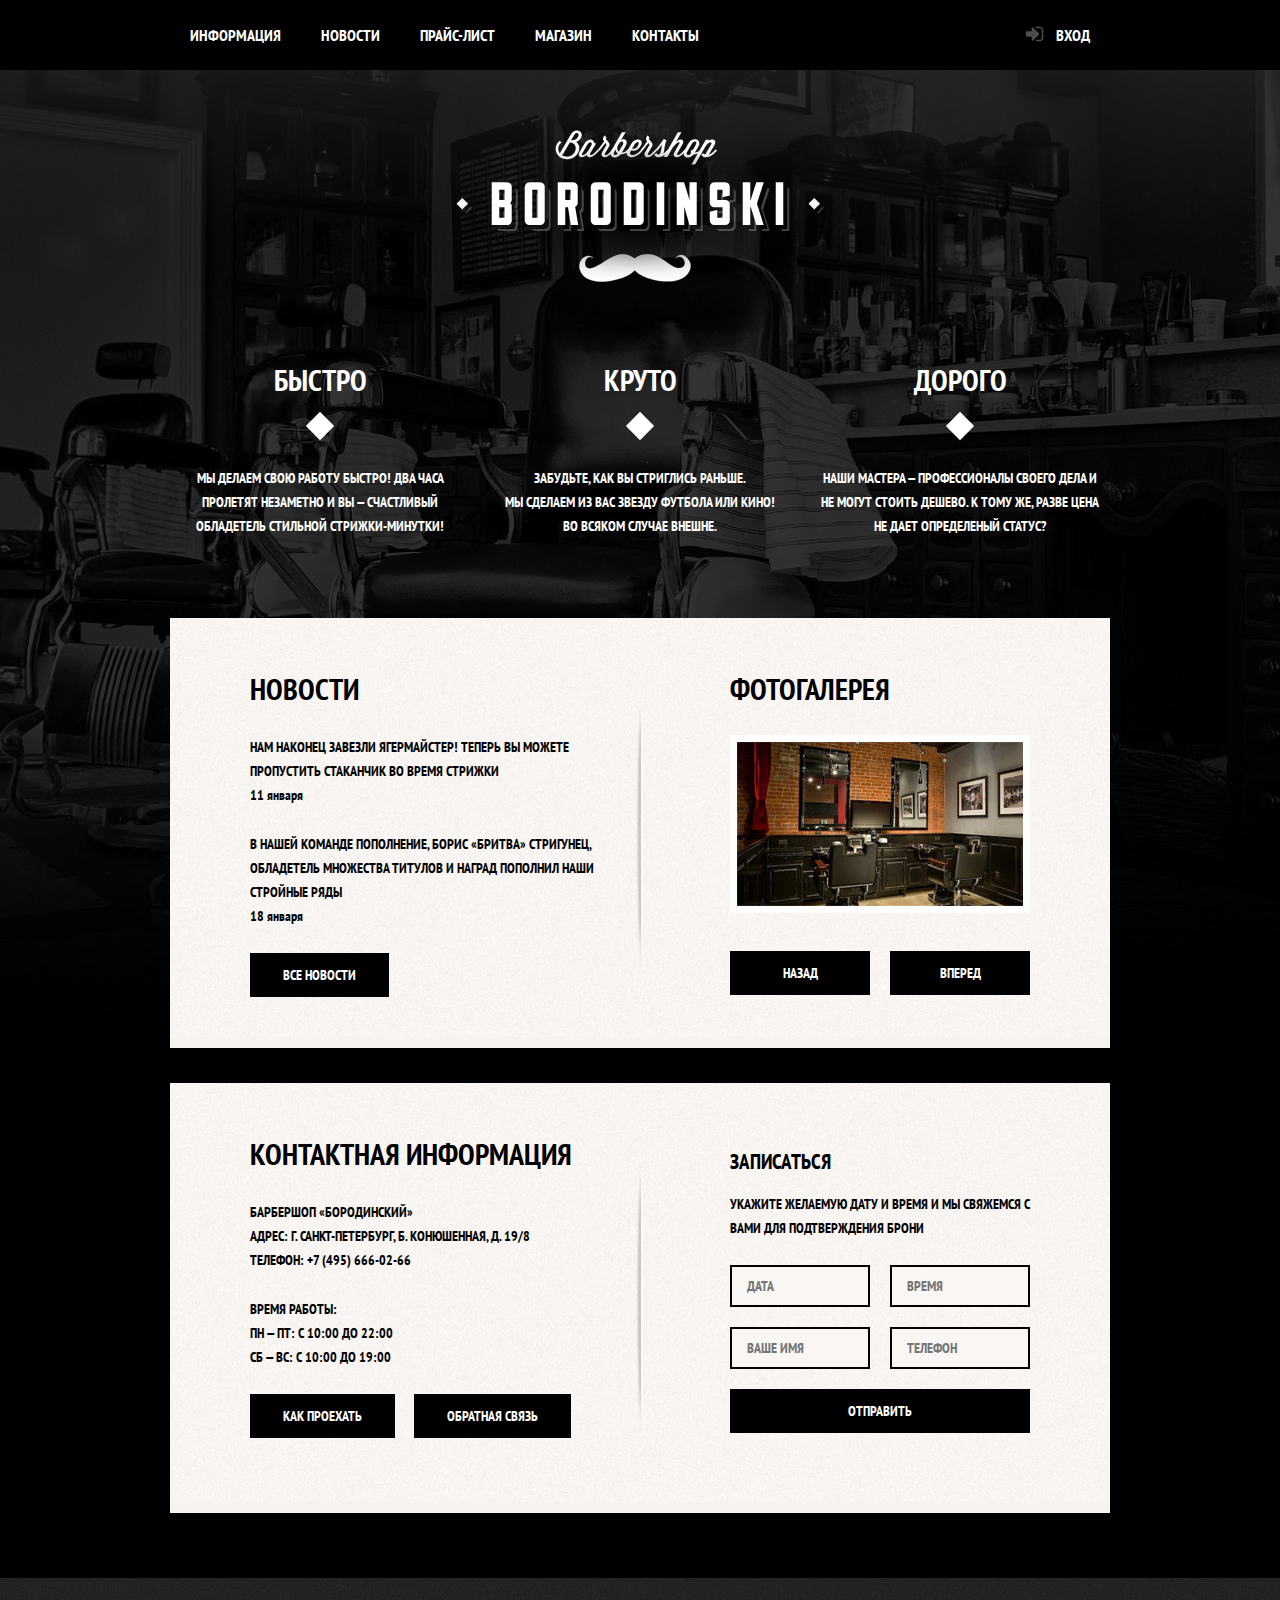
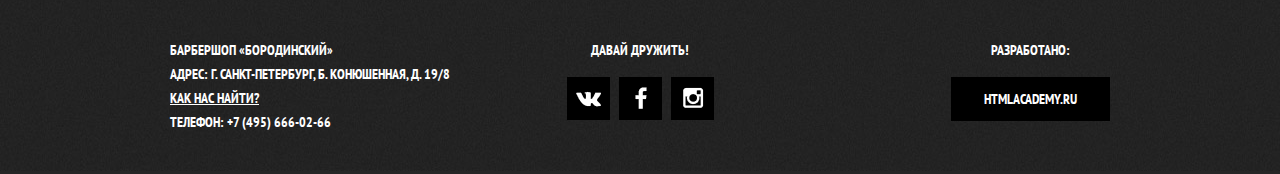
<file: barbershop/index.html>
<!DOCTYPE html>
<html lang="ru">
<head>
    <meta charset="UTF-8">
    <meta name="viewport" content="width=device-width, initial-scale=1.0">
    <meta http-equiv="X-UA-Compatible" content="ie=edge">
    <title>Barbershop</title>
    <link href="https://fonts.googleapis.com/css?family=PT+Sans+Narrow:400,700&amp;subset=cyrillic" rel="stylesheet">
    <link rel="stylesheet" href="css/normalize.css">
    <link rel="stylesheet" href="css/style.css"> 
</head>
<body>
          <header class="main-header">
              <div class="container clearfix">
                  <nav class="main-navigation">
                      <ul>
                        <li><a href="#">Информация</a></li>
                        <li><a href="#">Новости</a></li>
                        <li><a href="price.html">Прайс-лист</a></li>
                        <li><a href="#">Магазин</a></li>
                        <li><a href="#">Контакты</a></li>
                      </ul>
                  </nav>
                      <div class="user-block">
                          <a class="login" href="#">Вход</a>
                      </div>
                </div>
          </header>
          <main class="container">
              <div class="index-logo"><img src="img/logo.png" width="368" height="204" alt="Барбершоп &laquo;Бородинский&raquo;"></div>
              <section class="features clearfix">
                  <div class="features-item">
                      <b class="features-name">БЫСТРО</b>
                      <p >МЫ ДЕЛАЕМ СВОЮ РАБОТУ БЫСТРО! ДВА ЧАСА ПРОЛЕТЯТ НЕЗАМЕТНО И ВЫ — СЧАСТЛИВЫЙ ОБЛАДЕТЕЛЬ СТИЛЬНОЙ СТРИЖКИ-МИНУТКИ!</p>
                  </div>
                  <div class="features-item">
                        <b class="features-name">КРУТО</b>
                        <p>ЗАБУДЬТЕ, КАК ВЫ СТРИГЛИСЬ РАНЬше.
                             <br>МЫ СДЕЛАЕМ ИЗ ВАС ЗВЕЗДУ ФУТБОЛА ИЛИ КИНО!
                                ВО ВСЯКОМ СЛУЧАЕ ВНЕШНЕ.</p>
                    </div>
                    <div class="features-item">
                            <b class="features-name">ДОРОГО</b>
                            <p>НАШИ МАСТЕРА — ПРОФЕССИОНАЛЫ СВОЕГО ДЕЛА И НЕ МОГУТ СТОИТЬ ДЕШЕВО. К ТОМУ ЖЕ, РАЗВЕ ЦЕНА НЕ ДАЕТ ОПРЕДЕЛЕНЫЙ СТАТУС?</p>
                        </div>
              </section>
              <div class="index-content clearfix">
                  <div class="index-content-left">
                      <h2 class="index-content-title">НОВОСТИ</h2>
                      <ul class="news-preview">
                          <li>
                              <p>НАМ НАКОНЕЦ ЗАВЕЗЛИ ЯГЕРМАЙСТЕР! ТЕПЕРЬ ВЫ МОЖЕТЕ ПРОПУСТИТЬ СТАКАНЧИК ВО ВРЕМЯ СТРИЖКИ
                                </p>
                              <time datetime="2018-01-11">11 января</time>
                          </li>
                          <li>
                                <p>В НАШЕЙ КОМАНДЕ ПОПОЛНЕНИЕ, БОРИС «БРИТВА» СТРИГУНЕЦ, ОБЛАДЕТЕЛЬ МНОЖЕСТВА ТИТУЛОВ И НАГРАД ПОПОЛНИЛ НАШИ СТРОЙНЫЕ РЯДЫ</p>
                                <time datetime="2018-01-18">18 января</time>
                            </li>
                      </ul>
                      <a class="btn" href="#">Все новости</a>
                  </div>
                  <div class="index-content-right">
                        <h2 class="index-content-title">ФОТОГАЛЕРЕЯ</h2>
                        <div class="gallery">
                            <figure class="gallery-content">
                                <img src="img/gallery1.jpg" width="286" height="164" alt="gallery1">
                            </figure>
                            <button type="button" class="btn gallery-prev">Назад</button>
                            <button type="button" class="btn gallery-next">Вперед</button>
                        </div>
                  </div>
              </div>
              <div class="index-content clearfix">
                  <div class="index-content-left">
                      <h2 class="index-content-title">КОНТАКТНАЯ ИНФОРМАЦИЯ</h2>
                      <p>
                            БАРБЕРШОП «БОРОДИНСКИЙ»
                            <br>АДРЕС: Г. САНКТ-ПЕТЕРБУРГ, Б. КОНЮШЕННАЯ, Д. 19/8
                            <br>ТЕЛЕФОН: +7 (495) 666-02-66
                      </p>
                      <p>
                            ВРЕМЯ РАБОТЫ: 
                            <br> ПН — ПТ: С 10:00 ДО 22:00
                            <br> СБ — ВС: С 10:00 ДО 19:00
                      </p>
                      <a href="#" class="btn  js-open-map">Как проехать</a>
                      <a href="#" class="btn">Обратная связь</a>
                  </div>
                  <div class="index-content-right">
                      <h2>ЗАПИСАТЬСЯ</h2>
                      <p>УКАЖИТЕ ЖЕЛАЕМУЮ ДАТУ И ВРЕМЯ И МЫ СВЯЖЕМСЯ С ВАМИ ДЛЯ ПОДТВЕРЖДЕНИЯ БРОНИ</p>
                      <form class="appointment-form" action="" method="post">
                          <input type="text" name="data" value="" placeholder="Дата">
                          <input type="text" name="time" value="" placeholder="Время">
                          <input type="text" name="name" value="" placeholder="Ваше имя">
                          <input type="tel" name="phone" value="" placeholder="Телефон">
                          <button class="btn" type="submit">Отправить</button>
                        </form>
                  </div>
              </div>
          </main>
          <footer class="main-footer">
              <div class="container clearfix">
                  <section class="footer-contacts"> 
                            БАРБЕРШОП «БОРОДИНСКИЙ»
                        <br>АДРЕС: Г. САНКТ-ПЕТЕРБУРГ, Б. КОНЮШЕННАЯ, Д. 19/8
                        <br> <a href="#">Как нас найти?</a>
                        <br>ТЕЛЕФОН: +7 (495) 666-02-66
                  </section>
                  <section class="footer-social">
                      <p>Давай дружить!</p>
                      <a class="social-btn social-btn-vk" href="#">Вконтакте</a>
                      <a class="social-btn social-btn-fb" href="#">Фейсбук</a>
                      <a class="social-btn social-btn-inst" href="#">Инстаграм</a>
                  </section>
                  <section class="footer-copyright">
                      <p>Разработано:</p>
                      <a class="btn" href="#">Htmlacademy.ru</a>
                  </section>
              </div>
      </footer>
      <div class="modal-content">
          <button class="modal-content-close" type="button" title="Закрыть">Закрыть</button>
          <h2 class="modal-content-title">ЛИЧНЫЙ КАБИНЕТ</h2>
          <p>ВВедите пожалуйста свой логин и пароль</p>
          <form class="login-form" action="" method="post">
              <input class="icon-user" type="text" name="login" placeholder="Логин">
              <input class="icon-password" type="password" name="password" placeholder="Пароль">
              <label class="login-checkbox">
                  <input type="checkbox" name="remember">
                  <span class="checkbox-indicator"></span>
                  Запомнить меня
              </label>
            <a class="restore" href="#">Я ЗАБЫЛ ПАРОЛЬ!</a>
            <button class="btn" type="submit">Войти</button>

          </form>
      </div>
      <div class="modal-content-map">
        <button class="modal-content-close" type="button" title="Закрыть">Закрыть</button>
        <iframe src="https://www.google.com/maps/embed?pb=!1m14!1m12!1m3!1d4474.054543235356!2d37.47974509999999!3d55.8968863!2m3!1f0!2f0!3f0!3m2!1i1024!2i768!4f13.1!5e0!3m2!1sru!2sru!4v1517514197217" width="766" height="561" frameborder="0" style="border:0" allowfullscreen></iframe>
      </div>
      <div class="modal-overlay"></div>








      <script src="js/modal-popup.js"></script>
      <script src="js/map.js"></script>
      
</body>
</html>
</file>
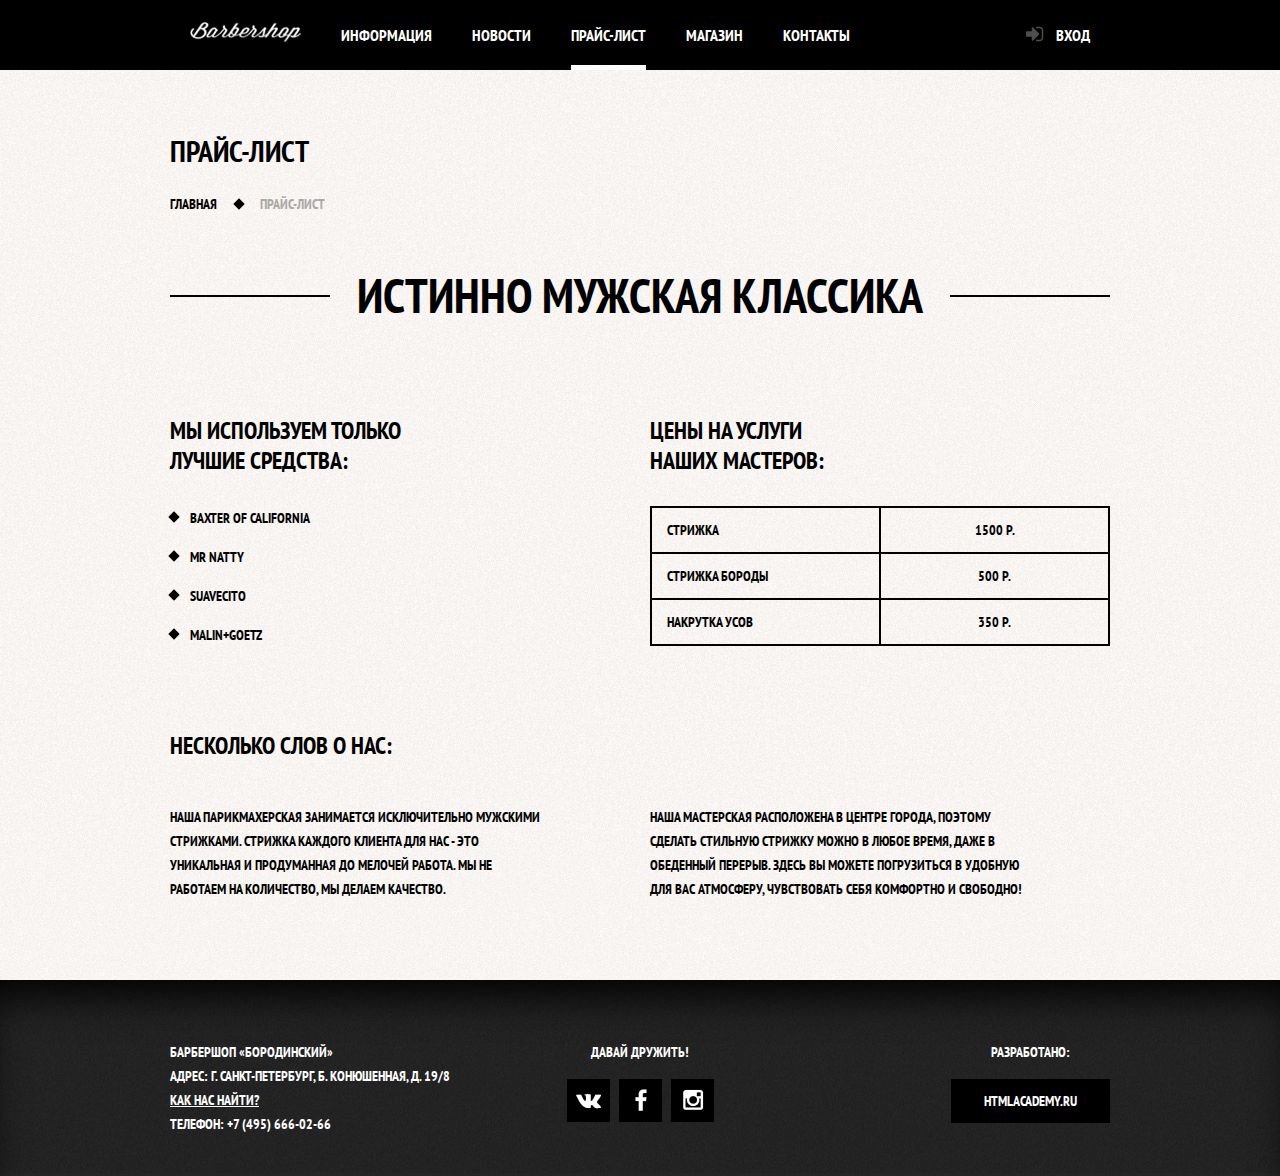
<file: barbershop/price.html>
<!DOCTYPE html>
<html lang="ru">
<head>
    <meta charset="UTF-8">
    <meta name="viewport" content="width=device-width, initial-scale=1.0">
    <meta http-equiv="X-UA-Compatible" content="ie=edge">
    <title>Barbershop</title>
    <link href="https://fonts.googleapis.com/css?family=PT+Sans+Narrow:400,700&amp;subset=cyrillic" rel="stylesheet">
    <link rel="stylesheet" href="css/normalize.css">
    <link rel="stylesheet" href="css/style.css"> 
</head>
<body class="inner-page">
          <header class="main-header">
              <div class="container clearfix">
                  <nav class="main-navigation">
                      <a href="index.html" class="logo-inner">
                          <img src="img/logo_nav.png" width="111" height="20" alt="Barbershop"></a>
                      <ul>
                        <li><a href="#">Информация</a></li>
                        <li><a href="#">Новости</a></li>
                        <li class="active"><a>Прайс-лист</a></li>
                        <li><a href="#">Магазин</a></li>
                        <li><a href="#">Контакты</a></li>
                      </ul>
                  </nav>
                      <div class="user-block">
                          <a class="login" href="#">Вход</a>
                      </div>
                </div>
          </header>
          <main class="container">
              <div class="inner-page-title">
                  <h1>ПРАЙС-ЛИСТ</h1>
                  <ul class="breadcrumbs">
                      <li><a href="index.html">Главная</a></li>
                      <li class="current">Прайс-лист</li>
                  </ul>
              </div>
              <div class="inner-content">
                  <div class="big-heading">
                      <h2>ИСТИННО МУЖСКАЯ КЛАССИКА</h2>
                  </div>
                  <div class="inner-colums clearfix">
                      <div class="inner-colums-left">
                  <h3>МЫ ИСПОЛЬЗУЕМ ТОЛЬКО 
                       <br> ЛУЧШИЕ СРЕДСТВА:</h3>
                        <ul class="custom-list-1">
                            <li>Baxter of California</li>
                            <li>Mr Natty</li>
                            <li>Suavecito</li>
                            <li>Malin+Goetz</li>
                        </ul>
                      </div>
                      <div class="inner-colums-right">
                        <h3>ЦЕНЫ НА УСЛУГИ
                                <br>НАШИХ МАСТЕРОВ:</h3>
                                <table class="prices-table">
                                    <tr>
                                        <td>СТРИЖКА</td>
                                        <td>1500 Р.</td>
                                    </tr>
                                    <tr>
                                        <td>СТРИЖКА БОРОДЫ</td>
                                        <td>500 Р.</td>
                                    </tr>
                                    <tr>
                                         <td>НАКРУТКА УСОВ</td>
                                         <td>350 Р.</td>
                                    </tr>
                                </table>
                         </div>
                  </div>
                  <div class="inner-colums clearfix">
                                <h3>НЕСКОЛЬКО СЛОВ О НАС:</h3>
                                <div class="inner-colums-left">
                                <p class="short-text">Наша парикмахерская занимается исключительно мужскими стрижками. Стрижка каждого клиента для нас - это уникальная и продуманная до мелочей работа. Мы не работаем на количество, мы делаем качество.</p>
                         </div>
                         <div class="inner-colums-right">
                                <p class="short-text">Наша мастерская расположена в центре города, поэтому сделать стильную стрижку можно в любое время, даже в обеденный перерыв. Здесь вы можете погрузиться в удобную для вас атмосферу, чувствовать себя комфортно и свободно!</p>
                         </div>
                  </div>
                                

              </div>

          </main>
          
          <footer class="main-footer inner-footer">
              <div class="container clearfix">
                  <section class="footer-contacts"> 
                            БАРБЕРШОП «БОРОДИНСКИЙ»
                        <br>АДРЕС: Г. САНКТ-ПЕТЕРБУРГ, Б. КОНЮШЕННАЯ, Д. 19/8
                        <br> <a href="#">Как нас найти?</a>
                        <br>ТЕЛЕФОН: +7 (495) 666-02-66
                  </section>
                  <section class="footer-social">
                      <p>Давай дружить!</p>
                      <a class="social-btn social-btn-vk" href="#">Вконтакте</a>
                      <a class="social-btn social-btn-fb" href="#">Фейсбук</a>
                      <a class="social-btn social-btn-inst" href="#">Инстаграм</a>
                  </section>
                  <section class="footer-copyright">
                      <p>Разработано:</p>
                      <a class="btn" href="#">Htmlacademy.ru</a>
                  </section>
              </div>
      </footer>
      <div class="modal-content">
        <button class="modal-content-close" type="button" title="Закрыть">Закрыть</button>
        <h2 class="modal-content-title">ЛИЧНЫЙ КАБИНЕТ</h2>
        <p>ВВедите пожалуйста свой логин и пароль</p>
        <form class="login-form" action="" method="post">
            <input class="icon-user" type="text" name="login" placeholder="Логин">
            <input class="icon-password" type="password" name="password" placeholder="Пароль">
            <label class="login-checkbox">
                <input type="checkbox" name="remember">
                <span class="checkbox-indicator"></span>
                Запомнить меня
            </label>
          <a class="restore" href="#">Я ЗАБЫЛ ПАРОЛЬ!</a>
          <button class="btn" type="submit">Войти</button>

        </form>
    </div>
    <div class="modal-content-map">
      <button class="modal-content-close" type="button" title="Закрыть">Закрыть</button>
      <div id="yandex-map"></div>
    </div>
    <div class="modal-overlay"></div>

    
    <script src="js/modal-popup.js"></script>
     

</body>
</html>
</file>
<file: barbershop/css/style.css>
html,
body{
    margin: 0;
    padding: 0;
    min-width: 960px;   
}
body{
    font-family:'PT Sans Narrow', sans-serif;
    font-weight: bold;
    font-size: 14px;
    line-height: 24px;
    color:#fff;
    text-transform: uppercase;
    background-color: #000;
    background-image: url(../img/bg.jpg);
    background-repeat: no-repeat;
    background-position: center top;
    background-size: 167%;
    
    
}

/* Body price.html */
.inner-page{
    background: #fcf9f6 url(../img/inner-bg.jpg) repeat;
    color: #000;

}
/*end*/
.clearfix::after{
    content: '';
    display: table;
    clear: both;
}
.container{
    width:940px;
    margin: 0 auto; 
    padding: 0 10px;
}
.main-header{
    color: #fff;
    background: #000;
    margin-bottom: 60px;  
}
.main-navigation{
    float: left;
    width: 780px;
}
.main-navigation ul{
    margin: 0;
    padding: 0;
    list-style: none;
    font-size:0;
}
.main-navigation a{
    display: block;
    padding: 25px 20px;
    color: #fff;
    text-decoration: none;
}
.main-navigation a:hover,
.login:hover{
    background: #242424;
}
/* active style*/
.main-navigation .active{
    position: relative; 
    background-color: none; 
   
}
.main-navigation .active::after{
    content: '';
    position: absolute;
    bottom: 0;
    left: 20px;
    right: 20px;
    height: 5px;
    background-color: #fff;
}
.main-navigation .active a:hover{
    background:none;
}
/* end*/
.main-navigation li{
    display: inline-block;
    font-size: 16px;
    line-height: 20px;
    vertical-align: top;
}
/*Logo in */
.main-navigation .logo-inner{
    float: left;
    width: 111px;
    height: 20px;
    padding-top: 22px;
}
.main-navigation .logo-inner:hover{
    background: none;
}
/*end*/
.user-block{
    float: right;
    max-width: 140px;
}
.login{
    position: relative;
    display: inline-block;
    vertical-align: top;
    padding: 25px 20px;
    padding-left: 50px;
    font-size: 16px;
    line-height: 20px;
    color:#fff;
    text-decoration: none;
}
.login::before{
    content: '';
    position: absolute;
    top:26px;
    left: 20px;
    width: 18px;
    height: 18px;
    background:  url(../img/user.png) no-repeat;
    opacity: 0.3;
}
.login:hover::before{
    opacity: 1;
}
.index-logo{
    width: 368px;
    height: 204px;
    margin: 0 auto;
    margin-bottom: 25px; 
      
}
.features{
    margin-bottom: 80px;
}
.features-item{
    float: left;
    width: 300px;
    margin-right: 20px;
    text-align: center;
}
.features-item:last-child{
    margin-right: 0;
}
.features-name{
    position: relative;
    display: block;
    margin-bottom: 30px;
    padding-bottom: 35px;
    font-size: 30px;
    line-height: 42px;

}
.features-name::after{
    content: '';
    position: absolute;
    bottom: 0;
    left: 50%;
    margin-left: -10px;
    transform: rotate(45deg);
    display: block;
    width: 20px;
    height: 20px;
    background: #fff;
}
.features-item p{
    margin: 10px;
    margin-bottom: 0;
}
.index-content{
    margin-bottom: 35px;
    padding:50px 80px;
    color: #000000;
    background: url(../img/shadow-index-content.png) no-repeat center, #f6f3f0 url(../img/bg-index-content.jpg) no-repeat;
}
.index-content-left{
    float: left;
    width: 380px;
    min-height: 330px;
}
.index-content-title{
    font-size: 30px;
    line-height: 42px;
    margin: 0;
    margin-bottom: 25px;

}
.index-content p{
    margin: 0;
    margin-bottom: 25px;
}
.news-preview{
    margin: 0;
    padding: 0;
    padding-right: 35px;
    list-style: none;
}
.news-preview li{
    margin-bottom: 25px;
}
.news-preview p{
    margin-bottom: 0;
}
.news-preview time{
    text-transform: none;
}
.index-content-right{
    float: right;
    width: 300px;
    min-height:330px;
}
.btn{
    font:inherit;
    color: #fff;
    text-decoration: none;
    background: #000000;
    display: inline-block;
    vertical-align: top;
    text-align: center;
    padding:10px 33px;
    margin-right: 16px;
    border:none;
    cursor: pointer;
    text-transform: uppercase;
}
.btn:hover,
.btn:active{
    background: #663d15;
}
.btn:focus{
  
    outline-color: #663d15;
}
.btn:disabled{
    cursor: default;
    opacity: 0.5;
}
.btn:disabled:hover{
    background: #000;
}
.gallery{
    position: relative;
    height: 260px;
}
.gallery-content{
    margin: 0;
    height: 164px;
    background-color: #ccc;
    border: 7px solid #fff;

}
.gallery .btn{
    position: absolute;
    bottom: 0;
    width: 140px;
    margin: 0;
    
    

}
.gallery-prev{
    left: 0;
}
.gallery-next{
    right: 0;
}
.appointment-form input{
    font:inherit;
    color:inherit;
    text-transform: inherit;
    background: #f9f6f3;
    border:2px solid #000;
    width: 106px;
    padding: 7px 15px;
    float: left;
    margin-right: 20px;
    margin-bottom: 20px;
    
}
.appointment-form input:nth-child(2n){
    margin-right: 0;
}
.appointment-form .btn{
    clear: both;
    width: 100%;
}
.appointment-form input:focus{
    border:2px solid #663d15;
    outline:transparent;
}

/*main price.html*/
.inner-page-title{
    margin-bottom: 55px;
}
.inner-page-title h1{
    font-size: 30px;
    line-height: 42px;
    margin: 0;
    margin-bottom: 20px;
    padding: 0;
}
.breadcrumbs{
    margin: 0;
    padding: 0;
    list-style: none;
}
.breadcrumbs li{
    position: relative;
    display: inline;
    padding-right: 40px;
}
.breadcrumbs li::after{
    content: '';
    position:absolute;
    right: 14px;
    top: 5px;
    width: 8px;
    height: 8px;
    background-color: #000000;
    transform: rotate(45deg);
}
.breadcrumbs a{
    text-decoration: none;
    color:#000000;
}
.breadcrumbs a:hover{
    text-decoration: underline;
}
.breadcrumbs .current{
    color:#aba9a7;
}
.breadcrumbs .current::after{
    display: none;
}

.inner-content{
    margin-bottom: 50px;
}
.big-heading h2{
    position: relative;
    font-size: 48px;
    line-height: 48px;
    text-align: center;
    margin-bottom: 73px;
}
.big-heading h2::before{
    content: '';
    position: absolute;
    width: 160px;
    height: 2px;
    background-color: #000000;
    top: 24px;
    left: 0;
}
.big-heading h2::after{
    content: '';
    position: absolute;
    width: 160px;
    height: 2px;
    background-color: #000000;
    top:24px;
    right: 0;
}

.inner-content h3{
    font-size: 24px;
    line-height: 30px;
    margin-bottom: 30px;
}
.custom-list-1{
    list-style: none;
    margin: 0;
    padding: 0;
    margin-bottom: 60px;
}
.custom-list-1 li{
    position: relative;
    margin-bottom: 15px;
    padding-left: 20px;
    
}
.custom-list-1 li::before{
    content: '';
    position:absolute;
    left:0;
    top:7px;
    transform: rotate(45deg);
    width: 8px;
    height: 8px;
    background-color: #000000;
}
.prices-table{
    width: 100%;
    border-collapse:collapse;
    
}
.prices-table td{
    width: 50%;
    border:2px solid #000000;
    padding: 10px 15px;

}
.prices-table td:last-child{
    text-align: center;
}

.inner-colums-left,
.inner-colums-right{
width: 460px;
    
}
.inner-colums-left{
    float: left;

}
.inner-colums-right{
    float: right;
}
.short-text{
    padding-right: 80px;
}
.inner-footer{
    box-shadow: inset 0px 30px 40px -15px #000;
}
/*end*/

.main-footer{
    margin-top: 65px;
    background: #262626 url(../img/footer.jpg) no-repeat;
    padding-top: 60px;
    padding-bottom: 40px;
    color: #fff;
}
.footer-contacts{
  float: left;
  width: 320px;
  margin-right: 60px;
}
.footer-contacts a{
    color: #fff;
}
.footer-contacts a:hover{
    text-decoration: none;
}
.footer-social{
    float: left;
    width: 180px;
    text-align: center;

}
.footer-social p{
    margin: 0;
    margin-bottom: 15px;
}
.social-btn{
    display: inline-block;
    width: 43px;
    height: 43px;
    margin:0 3px;
    font-size:0;
    background: #000 url(../img/social.png) no-repeat;
    vertical-align: top;
    text-decoration: none;
    transition: 
    background-position  0.5s,
    background-color 0.5s;
}
.social-btn-vk{
    background-position: 9px 10px ;

}
.social-btn-fb{
    background-position: -40px 10px;
}
.social-btn-inst{
    background-position: -89px 10px;
}
.social-btn:hover{
    background-color: #fff;
}
.social-btn-vk:hover{
    background-position: 9px -53px;
}
.social-btn-fb:hover{
    background-position: -40px -53px;
}
.social-btn-inst:hover{
    background-position: -89px -53px;
}
.footer-copyright{
    float: right;
    max-width: 180px;
    
}
.footer-copyright p{
    margin: 0;
    margin-bottom: 15px;
    text-align: center;
}
.footer-copyright .btn{
    margin-right: 0;
}
.footer-copyright .btn:hover{
    background-color: #fff;
    color: #000;
}
/* Login form*/
.modal-content{
    display: none;
    position:fixed;
    top: 120px;
    left: 50%;
    width: 300px;
    margin-left: -230px;
    padding: 50px 80px;
    background: #f8f3f0 url(../img/form.jpg);
    color: #000;
    box-shadow: 0 30px 50px rgba(0,1, 1, 0.75);
}


.modal-error {     
    animation: shake 0.6s;   
}
/*map*/
.modal-content-map{
    display: none;
    position: fixed;
    top: 50%;
    left: 50%;
    width: 766px;
    height: 561px;
    border:7px solid #fff;
    box-shadow: 0 30px 50px rgba(0,1, 1, 0.75);
    margin-top: -280px;
    margin-left: -390px;
    z-index: 20;
}
.modal-content-show{
    display: block;
    animation: bounce 0.6s; 
}
.modal-overlay{
    display: none;
    position: fixed;
    left: 0;
    top: 0;
    width: 100%;
    height: 100%;
    z-index: 10;
    background: rgba(0,  0, 0, 0.5)
}
.modal-content-close{
    position:absolute;
    top: 0;
    right: -34px;
    width: 22px;
    height: 22px;
    font-size: 0;
    background-color: transparent;
    border: 0;
    cursor: pointer;
    outline: transparent;
}
.modal-content-close::before,
.modal-content-close::after{
    content: '';
    position:absolute;
    top: 10px;
    left: 2px;
    width: 19px;
    height: 3px;
    background-color: #d0d0d0;
    border-radius: 1px;
}
.modal-content-close::before{
    transform: rotate(45deg);
}
.modal-content-close::after{
    transform: rotate(-45deg);
}
.modal-content-title{
    margin: 0;
    padding: 0;
    margin-bottom: 20px;
    font-size: 30px;
    line-height:42px;
}
.modal-content p{
    margin-bottom: 14px;
    font-size: 14px;
    line-height: 24px;
}
.login-form input[type="text"],
.login-form input[type="password"]{
    width: 241px;
    margin: 0;
    margin-bottom: 10px;
    padding: 10px 15px;
    padding-right: 40px;
    font-size: 14px;
    font-weight: bold;
    line-height: 24px;
    font-family: 'PT Sans Narrow', sans-serif;
    color:#000;
    text-transform: uppercase;
    background-color: #f9f6f3;
    border:2px solid #000;
}
.login-form input:focus{
    border:2px solid #663d15;
    outline:transparent;

}
.login-form input.icon-user{
    background-image: url(../img/icon-user.png);
    background-repeat: no-repeat;
    background-position:270px 50%;
    
}
.login-form input.icon-password{
    background-image: url(../img/icon-password.png);
    background-repeat: no-repeat;
    background-position:270px 50%;
}
.login-form .restore{
    color: #000;
    float: right;
}
.login-form .btn{
    width: 100%;
    margin-top: 15px;
}
.login-checkbox input[type="checkbox"]{
    display: none;
}
.login-checkbox{
    position: relative;
    padding-left: 30px;
    cursor: pointer;
}
.login-checkbox:hover{
    color: #663d15;
}
.login-checkbox input[type="checkbox"] + .checkbox-indicator{
    position: absolute;
    top:-3px;
    left: 0;
    width: 17px;
    height: 17px;
    border: 2px solid #000000;
}
.login-checkbox input[type="checkbox"]:checked + .checkbox-indicator::before,
.login-checkbox input[type="checkbox"]:checked + .checkbox-indicator::after{
    content: '';
    position: absolute;
    top: 7px;
    left: 1px;
    width: 15px;
    height: 2px;
    background-color: #000000;
}
.login-checkbox input[type="checkbox"]:checked + .checkbox-indicator::before{
    transform: rotate(45deg);
}
.login-checkbox input[type="checkbox"]:checked + .checkbox-indicator::after{
    transform: rotate(-45deg);
}



@keyframes bounce {     
    0%   { transform: translateY(-2000px); }     
    70%  { transform: translateY(30px);    }     
    90%  { transform: translateY(-10px);   }     
    100% { transform: translateY(0);       }   
} 


@keyframes shake {     
    0%, 100%                { transform: translateX(0);     }     
    10%, 30%, 50%, 70%, 90% { transform: translateX(-10px); }     
    20%, 40%, 60%, 80%      { transform: translateX(10px);  }   
}
</file>
